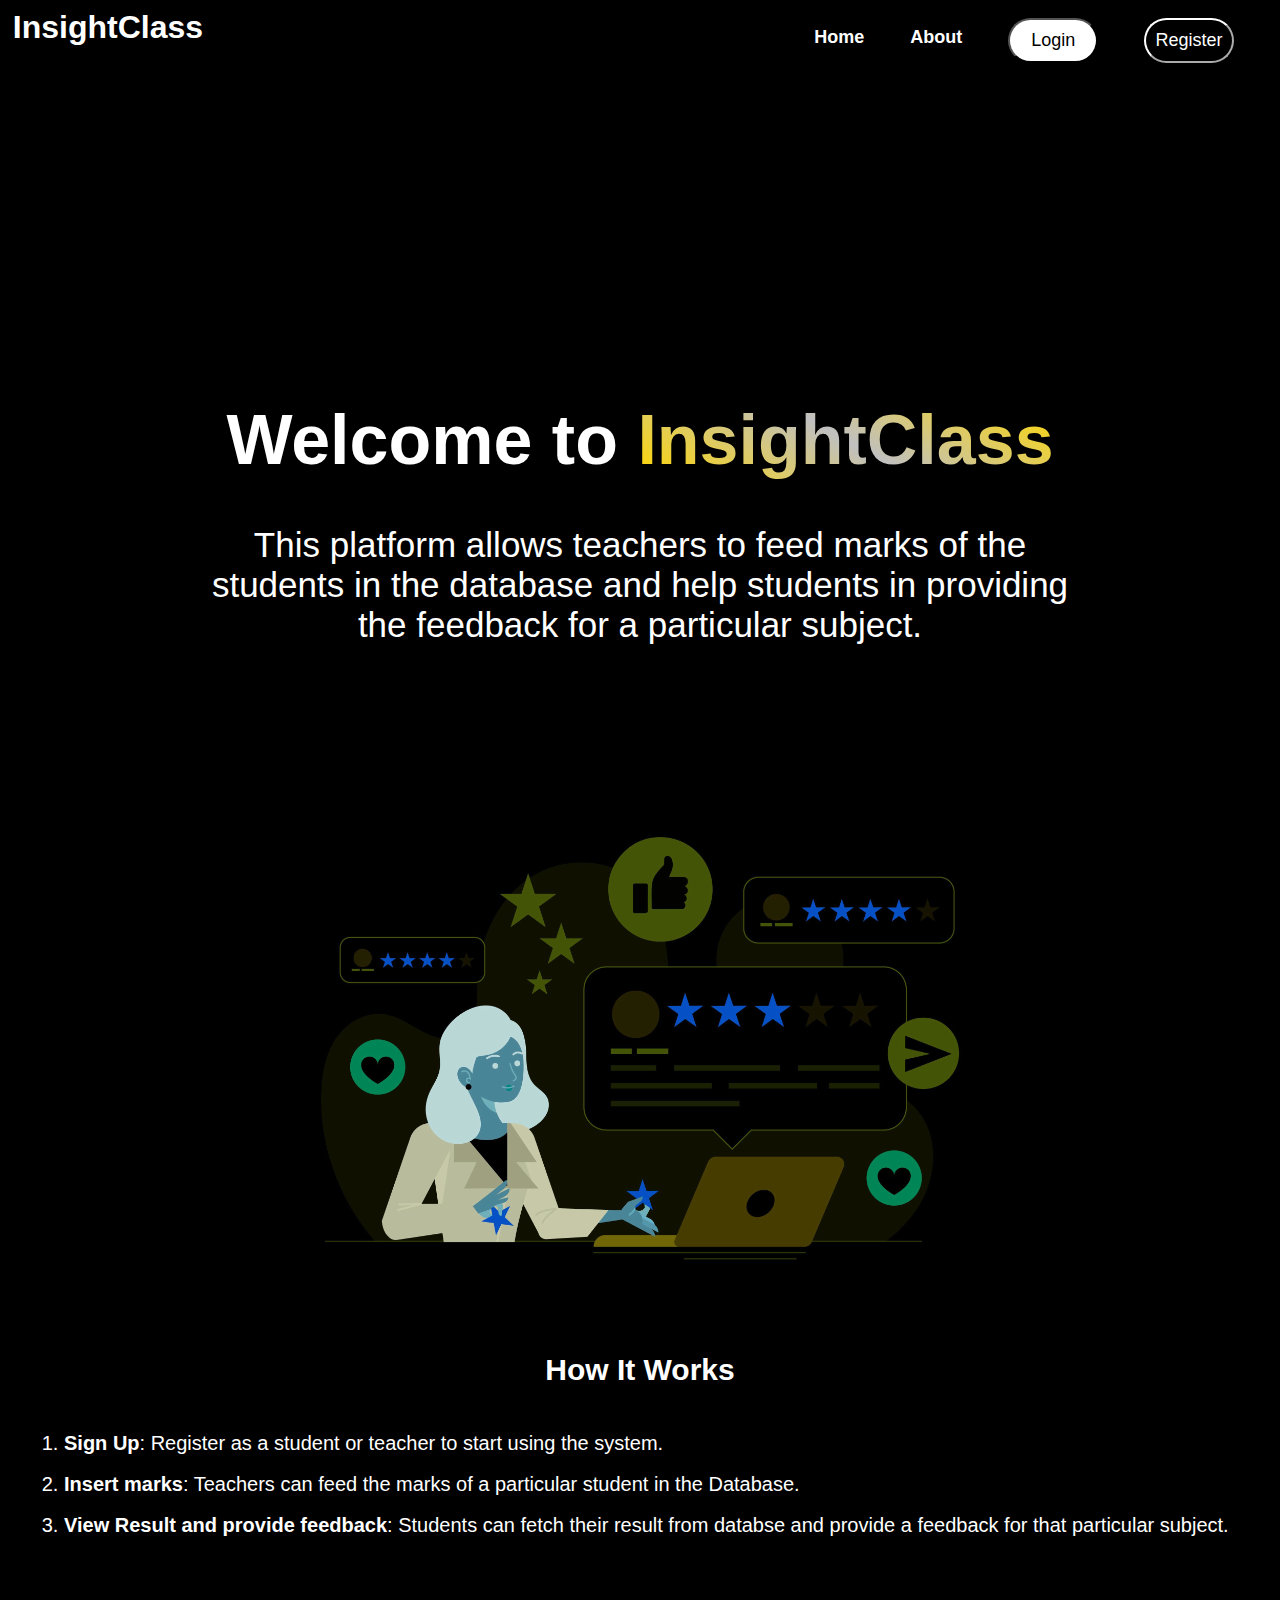
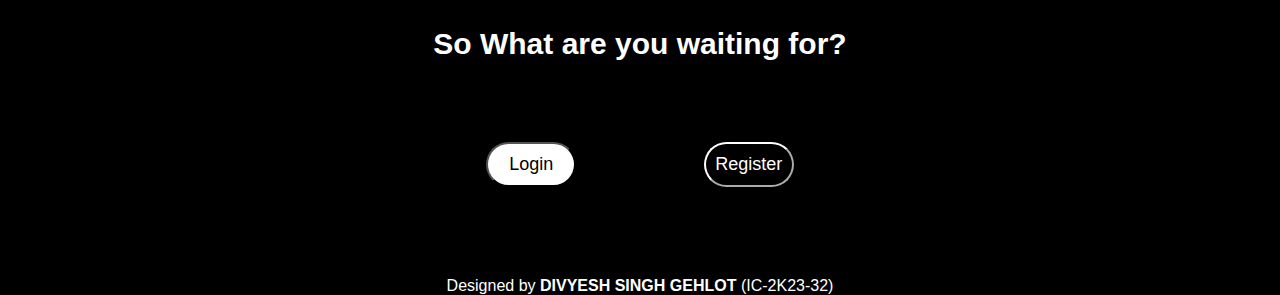
<file: homepage.html>
<!DOCTYPE html>
<html lang="en">
<head>
    <meta charset="UTF-8">
    <meta name="viewport" content="width=device-width, initial-scale=1.0">
    <title>InsightClass</title>
    <link rel="stylesheet" href="style.css">
</head>
<body>
    <div class="section-1">
        <div class="container">
            <div class="navbar">
                <div class="logo">
                    <h1 class="logo-text">InsightClass</h1>
                </div>
                <div class="nav-links">
                    <ul><a href="homepage.html">Home</a></ul>
                    <ul>About</ul>
                    <button class="login"><a href="Registration and login Files/login-s.php">Login</a></button>
                    <button class="register"><a href="Registration and login Files/registeration-s.php">Register</a></button>
                </div>
            </div>
        </div>
    </div>
    <div class="section-2">
        <h1>Welcome to <span class="sec2-imp-text">InsightClass</span></h1>
        <p>This platform allows teachers to feed marks of the students in the database and help students in providing the feedback for a particular subject.</p>
    </div>
    <img class="img1" src="Assets/Images/img1-homepage.jpg" alt="img1">

    <div class="section-3">
        <h2>How It Works</h2>
        <ol>
            <li><strong>Sign Up</strong>: Register as a student or teacher to start using the system.</li>
            <li><strong>Insert marks</strong>: Teachers can feed the marks of a particular student in the Database.</li>
            <li><strong>View Result and provide feedback</strong>: Students can fetch their result from databse and provide a feedback for that particular subject.<strong></strong></li>
        </ol>
    </div>
    <div class="section-4">
        <h2>So What are you waiting for?</h2>
        <div class="sec-4-buttons">
            <button class="login"><a href="Registration and login Files/login-s.php">Login</a></button>
            <button class="register"><a href="Registration and login Files/registeration-s.php">Register</a></button>
        </div>
    </div>
    <footer>
        <p>Designed by <strong>DIVYESH SINGH GEHLOT</strong> (IC-2K23-32)</p>
    </footer>
</body>
</html>
</file>
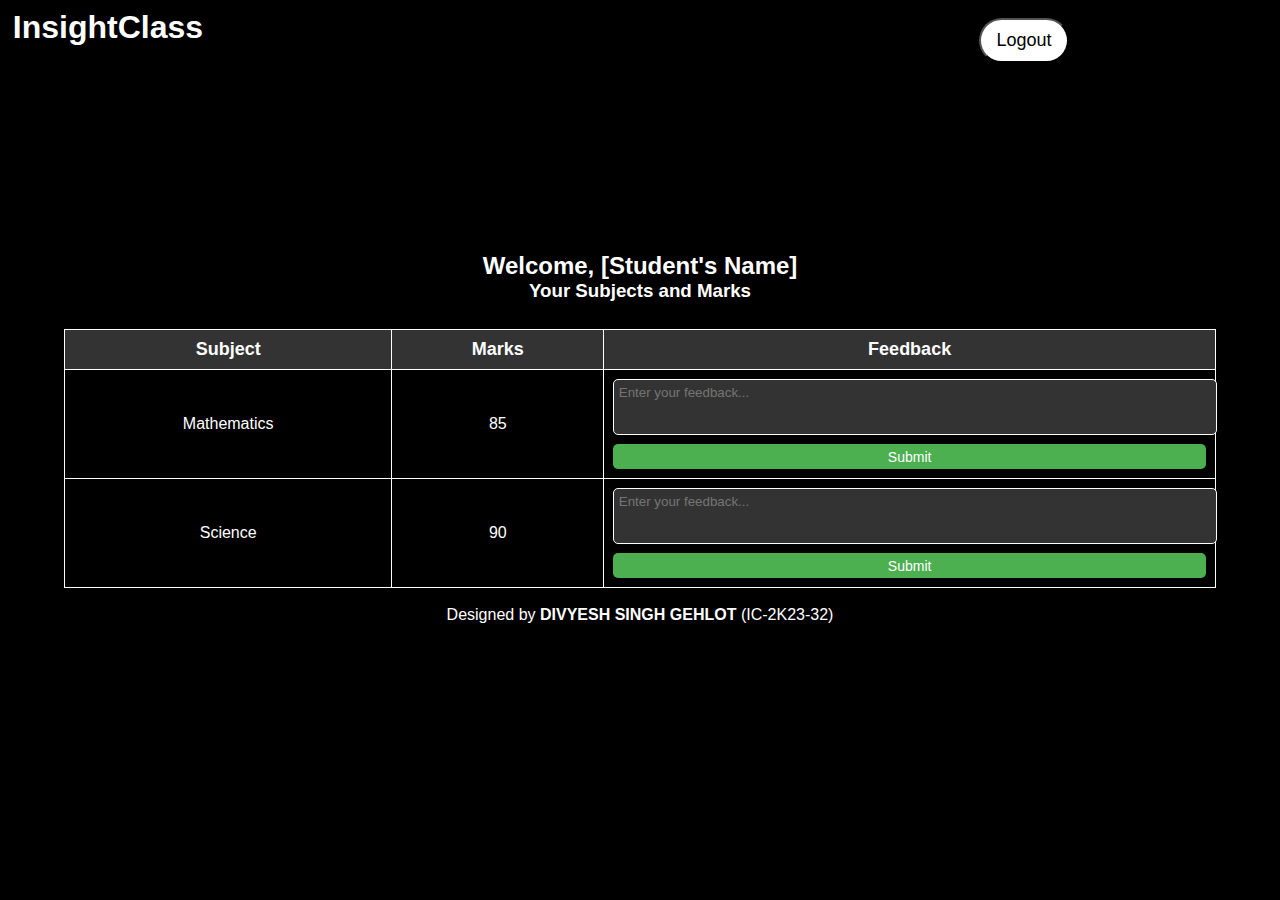
<file: Registration and login Files/dashboard-s.html>
<!DOCTYPE html>
<html lang="en">
<head>
    <meta charset="UTF-8">
    <meta name="viewport" content="width=device-width, initial-scale=1.0">
    <title>Student Dashboard - InsightClass</title>
    <link rel="stylesheet" href="../style.css">
</head>
<body>
    <div class="section-1">
        <div class="container">
            <div class="navbar">
                <div class="logo">
                    <h1 class="logo-text">InsightClass</h1>
                </div>
                <div class="nav-links">
                    <ul><button class="login">Logout</button></ul>
                </div>
            </div>
        </div>
    </div>

    <div class="dashboard-container">
        <h2>Welcome, [Student's Name]</h2>
        <h3>Your Subjects and Marks</h3>

        <!-- Subjects and Marks Table -->
        <table class="marks-table">
            <thead>
                <tr>
                    <th>Subject</th>
                    <th>Marks</th>
                    <th>Feedback</th>
                </tr>
            </thead>
            <tbody>
                <!-- Example Row -->
                <tr>
                    <td>Mathematics</td>
                    <td>85</td>
                    <td>
                        <form action="submit_feedback.php" method="POST" class="feedback-form">
                            <input type="hidden" name="subject" value="Mathematics">
                            <textarea name="feedback" placeholder="Enter your feedback..." required></textarea>
                            <button type="submit" class="feedback-button">Submit</button>
                        </form>
                    </td>
                </tr>
                <!-- Additional rows for other subjects can be added similarly -->
                <tr>
                    <td>Science</td>
                    <td>90</td>
                    <td>
                        <form action="submit_feedback.php" method="POST" class="feedback-form">
                            <input type="hidden" name="subject" value="Science">
                            <textarea name="feedback" placeholder="Enter your feedback..." required></textarea>
                            <button type="submit" class="feedback-button">Submit</button>
                        </form>
                    </td>
                </tr>
            </tbody>
        </table>
    </div>

    <footer class="dashboard-footer">
        <p>Designed by <strong>DIVYESH SINGH GEHLOT</strong> (IC-2K23-32)</p>
    </footer>
</body>
</html>
</file>
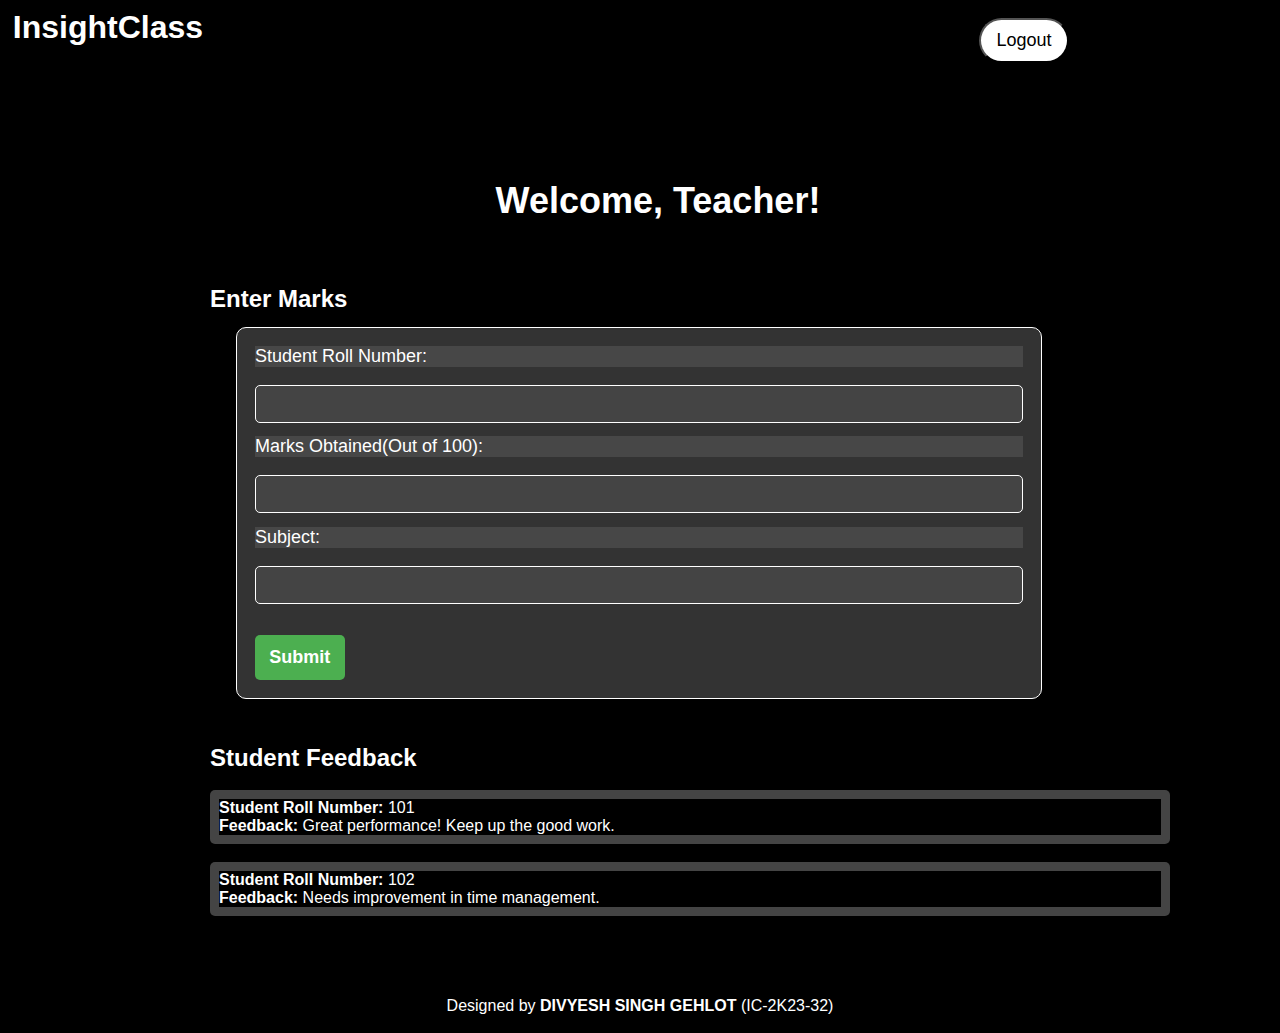
<file: Registration and login Files/dashboard-t.html>
<!DOCTYPE html>
<html lang="en">
<head>
    <meta charset="UTF-8">
    <meta name="viewport" content="width=device-width, initial-scale=1.0">
    <title>Teacher Dashboard - InsightClass</title>
    <link rel="stylesheet" href="../style.css">
</head>
<body>
    <div class="section-1">
        <div class="container">
            <div class="navbar">
                <div class="logo">
                    <h1 class="logo-text">InsightClass</h1>
                </div>
                <div class="nav-links">
                    <ul><a href="logout.php"><button class="login">Logout</button></a></ul>
                </div>
            </div>
        </div>
    </div>


        <div class="dashboard-content">
            <h2>Welcome, Teacher!</h2>
            <div class="marks-form">
                <h3>Enter Marks</h3>
                <form action="submit-marks.php" method="POST" class="form">
                    <label for="studentRollNumber">Student Roll Number:</label>
                    <input type="text" id="studentRollNumber" name="studentRollNumber" required>

                    <label for="marks">Marks Obtained(Out of 100):</label>
                    <input type="number" id="marks" name="marks" required min="0" max="100">

                    <label for="subject">Subject:</label>
                    <input type="text" id="subject" name="subject" required>

                    <button type="submit" class="register">Submit</button>
                </form>
            </div>

            <div class="feedback-section">
                <h3>Student Feedback</h3>
                <div class="feedback">
                    <div class="feedback-item">
                        <p><strong>Student Roll Number:</strong> 101</p>
                        <p><strong>Feedback:</strong> Great performance! Keep up the good work.</p>
                    </div>
                    <div class="feedback-item">
                        <p><strong>Student Roll Number:</strong> 102</p>
                        <p><strong>Feedback:</strong> Needs improvement in time management.</p>
                    </div>
                    <!-- Add more feedback items as needed -->
                </div>
            </div>
        </div>
    </div>

    <footer class="registeration-t-footer">
        <p>Designed by <strong>DIVYESH SINGH GEHLOT</strong> (IC-2K23-32)</p>
    </footer>
</body>
</html>
</file>
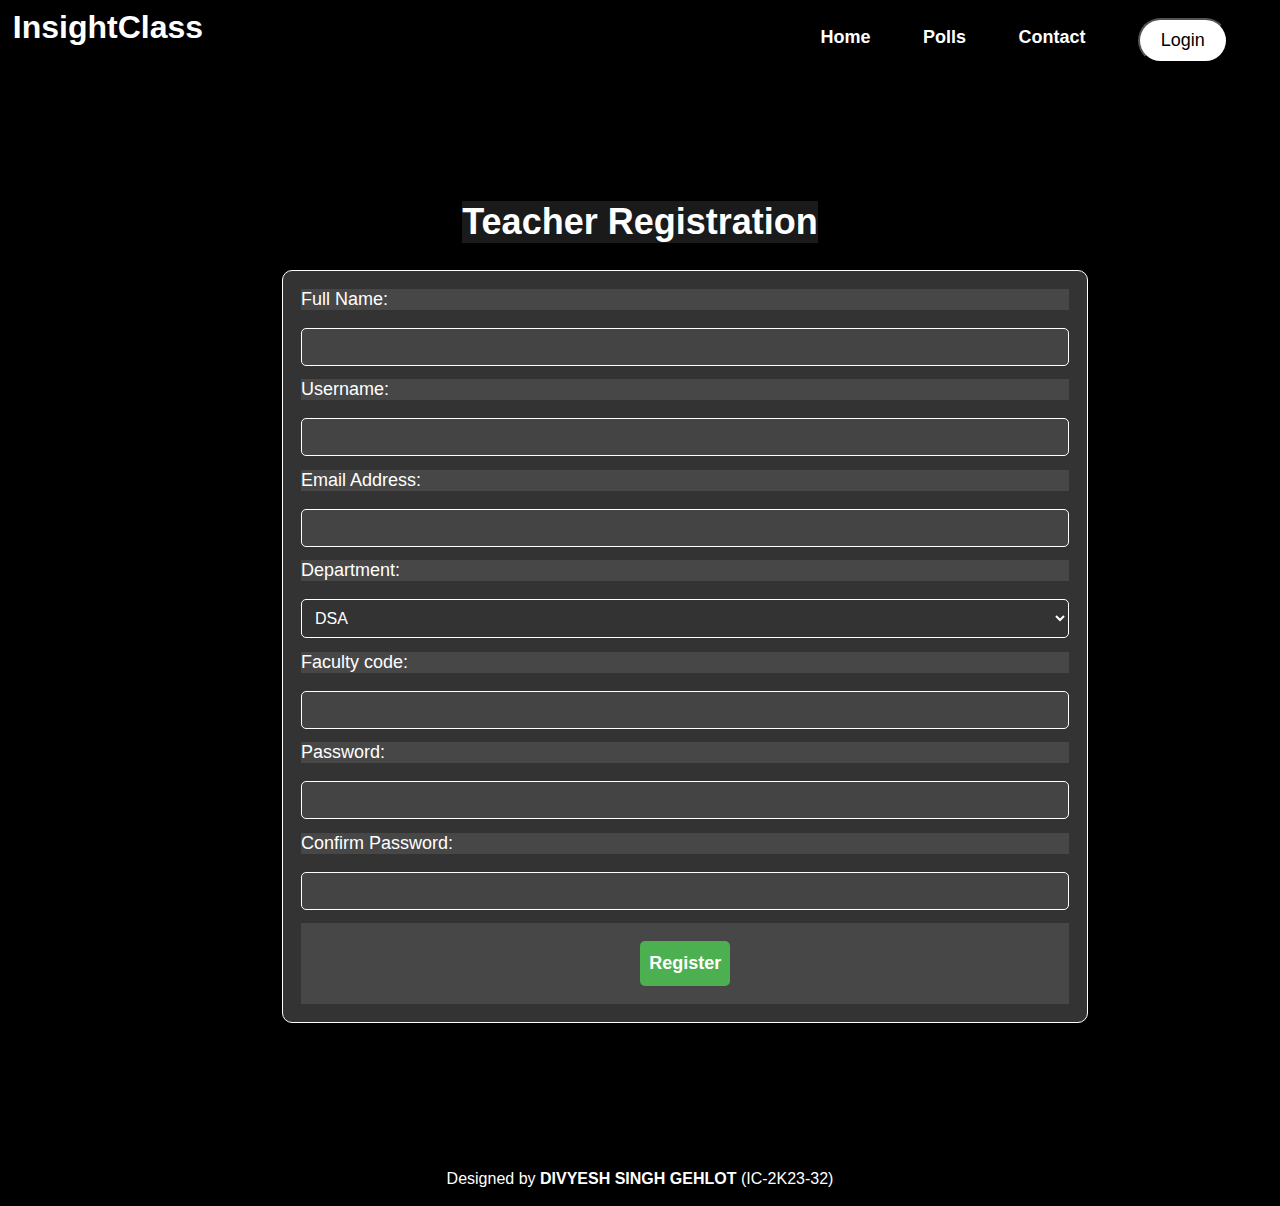
<file: Registration and login Files/registeration-t.html>
<!DOCTYPE html>
<html lang="en">
<head>
    <meta charset="UTF-8">
    <meta name="viewport" content="width=device-width, initial-scale=1.0">
    <title>Teacher Registration - InsightClass</title>
    <link rel="stylesheet" href="../style.css">
</head>
<body>
    <div class="section-1">
        <div class="container">
            <div class="navbar">
                <div class="logo">
                    <h1 class="logo-text">InsightClass</h1>
                </div>
                <div class="nav-links">
                    <ul>Home</ul>
                    <ul>Polls</ul>
                    <ul>Contact</ul>
                    <ul><button class="login">Login</button></ul>
                </div>
            </div>
        </div>
    </div>

    <div class="registration-form">
        <h2>Teacher Registration</h2>
        <form action="" method="POST" class="form">
            <!-- Basic Information -->
            <label for="fullName">Full Name:</label>
            <input type="text" id="fullName" name="fullName" required>
            
            <label for="username">Username:</label>
            <input type="text" id="username" name="username" required>
            
            <label for="email">Email Address:</label>
            <input type="email" id="email" name="email" required>

            <label for="department">Department:</label>
            <select id="department" name="department" required>
                <option value="DSA">DSA</option>
                <option value="DBMS">DBMS</option>
                <option value="Probablity and Statistics">Probablity and Statistics</option>
                <option value="Chemistry">Chemistry</option>
                <option value="Financial Accounting">Financial Accounting</option>
            </select>

            <label for="faculty_code">Faculty code:</label>
            <input type="text" id="faculty_code" name="faculty_code" required>
            
            <label for="password">Password:</label>
            <input type="password" id="password" name="password" required>
            
            <label for="confirmPassword">Confirm Password:</label>
            <input type="password" id="confirmPassword" name="confirmPassword" required>
            <div class="button-teacher">
            <button type="submit" class="register">Register</button>
        </div>
        </form>
    </div>

    <footer class="registeration-t-footer">
        <p>Designed by <strong>DIVYESH SINGH GEHLOT</strong> (IC-2K23-32)</p>
    </footer>
</body>
</html>
</file>
<file: style.css>
/* Homepage */
@import url('https://fonts.googleapis.com/css2?family=Sour+Gummy:ital,wght@0,100..900;1,100..900&display=swap');
* {
    margin: 0;
    padding: 0;
    color: white;
    font-family: 'Segoe UI', Tahoma, Geneva, Verdana, sans-serif;
    background: black;
}
a{
    background-color: none;
    text-decoration: none;
}
.container{
    width:100vw;
    height:6vh;
    padding: 1vh 0vw;
    margin-bottom: 20vh;
}
.navbar{
    display: flex;
    flex-wrap: wrap;
    align-content: center;
    justify-content: space-between;
}

.logo-text{
    padding-left: 1vw;
}
.nav-links{
    display: flex;
    flex-wrap: wrap;
    align-content: center;
    justify-content: space-evenly;
    gap:-1vw;
    font-size: 18px;
    width: 40vw;
    padding-top: 2vh;
    font-weight: 600;
}

.login{
    background-color: white;
    border-radius: 150px;
    color:black;
    margin-top: -1vh;
    width:7vw;
    height:5vh;
    font-size: 18px;
}
.login a{
    background-color: white;
    color: black;
}
.register{
    background-color: none;
    border-radius: 150px;
    border-color: white;
    color:white;
    margin-top: -1vh;
    width:7vw;
    height:5vh;
    font-size: 18px;
}

.section-2{
    display: flex;
    flex-direction: column;
    justify-content: col;
    height: 60vh;
    width: 100vw;
    justify-content: center;
    align-items: center;
}

.section-2 h1{
    font-size: 70px;
    margin-bottom: 5vh;
}
.sec2-imp-text{
    -webkit-text-fill-color: transparent;
    background: linear-gradient(30deg ,  gold , silver , gold);
    background-clip: text;
}
.section-2 p{
    font-size: 35px;
    text-align: center;
    width: 70vw;
}

.section-3 h2{
    font-size: 30px;
    text-align: center;
    margin-bottom: 5vh;
}

.section-3 li{
    font-size: 20px;
    margin-left: 5vw;
    margin-top: 1vh;
    margin-bottom: 2vh;
}
.img1{
    width: 60vw;
    margin: 0vh 20vw auto;
    margin-bottom: 5vh;
    filter: invert();
}
.section-4 h2{
    font-size: 30px;
    text-align: center;
    margin-top: 10vh;
    margin-bottom: 5vh;
}
.sec-4-buttons{
    margin-top: 10vh;
    margin-bottom: 10vh;
    display: flex;
    justify-content: center;
    align-items: center;
    gap:10vw;
}
footer{
    text-align: center;
}

/* CSS for Teacher's Registeration form */

.registration-form{
    display: flex;
    flex-direction: column;
    align-items: center;
    justify-content: center;
    height: 80vh;
    color: white;
    margin-bottom: 20vh;
}

.registration-form h2{
    background-color: rgba(255, 255, 255, 0.1);
    font-size: 36px;
    margin-bottom: 3vh;
    text-align: center;
}

.form {
    display: flex;
    flex-direction: column;
    width: 60vw;
    gap: 1.5vh;
    padding: 2vh;
    border: 1px solid white;
    border-radius: 10px;
    background-color: none;
}

.form label {
    background-color: rgba(255, 255, 255, 0.1);
    font-size: 18px;
    margin-bottom: 0.5vh;
}

.form input,
.form select {
    padding: 1vh;
    border-radius: 5px;
    border: 1px solid white;
    background-color: #333;
    color: white;
    font-size: 16px;
}

.form input::placeholder {
    color: #ddd;
}

.form button {
    background-color: #4CAF50;
    color: white;
    font-size: 18px;
    font-weight: bold;
    
    padding-top: 1vh;
    padding-bottom: 1vh;
    border: none;
    border-radius: 5px;
    cursor: pointer;
    margin-top: 2vh;
    transition: background-color 0.3s;
}

.form button:hover {
    background-color: #45a049;
}

.registeration-t-footer {
    text-align: center;
    margin-top: 3vh;
    padding: 2vh;
    font-size: 16px;
}
.button-teacher{
    display: flex;
    justify-content: center;
    align-items: center;
    background-color: rgba(255, 255, 255, 0.1);
    padding-bottom: 2vh;
}
.extras{
    height: 7vh;
    width: inherit;
}
.form h4{
    padding-bottom: 1vh;
    margin-right: 1vh;
    background-color: inherit;
}
.extras h4 a{
    color: gold;
    background-color: inherit;
}


/* Student registeration */

.registration-form{
    display: flex;
    flex-direction: column;
    align-items: center;
    justify-content: center;
    height: 80vh;
    color: white;
    margin-bottom: 20vh;
}

.registration-form h2{
    background-color: rgba(255, 255, 255, 0.1);
    font-size: 36px;
    margin-bottom: 3vh;
    text-align: center;
}

.form {
    display: flex;
    flex-direction: column;
    width: 60vw;
    gap: 1.5vh;
    padding: 2vh;
    border: 1px solid white;
    border-radius: 10px;
    background-color: none;
}

.form label {
    background-color: rgba(255, 255, 255, 0.1);
    font-size: 18px;
    margin-bottom: 0.5vh;
}

.form input {
    padding: 1vh;
    border-radius: 5px;
    border: 1px solid white;
    background-color: #333;
    color: white;
    font-size: 16px;
}

.form input::placeholder {
    color: #ddd;
}

.form button {
    background-color: #4CAF50;
    color: white;
    font-size: 18px;
    font-weight: bold;
    
    padding-top: 1vh;
    padding-bottom: 1vh;
    border: none;
    border-radius: 5px;
    cursor: pointer;
    margin-top: 2vh;
    transition: background-color 0.3s;
}

.form button:hover {
    background-color: #45a049;
}

.registeration-s-footer {
    text-align: center;
    margin-top: 3vh;
    padding: 2vh;
    font-size: 16px;
}

.button-student{
    display: flex;
    justify-content: center;
    align-items: center;
    background-color: rgba(255, 255, 255, 0.1);
    padding-bottom: 2vh;
}

.extras h4 a{
    color: gold;
    background-color: inherit;
}


/* Student Login Form */
.login-form {
    display: flex;
    flex-direction: column;
    align-items: center;
    justify-content: center;
    height: 80vh;
    color: white;
    margin-bottom: 20vh;
}

.login-form h2 {
    background-color: rgba(255, 255, 255, 0.1);
    font-size: 36px;
    margin-bottom: 3vh;
    text-align: center;
}

.form label {
    background-color: rgba(255, 255, 255, 0.1);
    font-size: 18px;
    margin-bottom: 0.5vh;
}

.form input {
    padding: 1vh;
    border-radius: 5px;
    border: 1px solid white;
    background-color: #333;
    color: white;
    font-size: 16px;
}

.form input::placeholder {
    color: #ddd;
}

.button-student {
    display: flex;
    justify-content: center;
    align-items: center;
    background-color: rgba(255, 255, 255, 0.1);
    padding-bottom: 2vh;
}

.register-button {
    background-color: #4CAF50;
    color: white;
    font-size: 18px;
    font-weight: bold;
    padding-top: 1vh;
    padding-bottom: 1vh;
    border: none;
    border-radius: 5px;
    cursor: pointer;
    margin-top: 2vh;
    transition: background-color 0.3s;
}

.register-button:hover {
    background-color: #45a049;
}

.login-footer {
    text-align: center;
    margin-top: 3vh;
    padding: 2vh;
    font-size: 16px;
}

/* Student Dashboard */

.dashboard-container {
    display: flex;
    flex-direction: column;
    align-items: center;
    justify-content: center;
    color: white;
    margin-top: 5vh;
    width: 100vw;
}

.dashboard-container .form{
    margin:auto;
}

.dashboard-s-h2{
    font-size: 50px;
    margin-bottom: 5vh;
    margin-top: -10vh;
}
.dashboard-s-h3{
    font-size: 30px;
    margin-bottom: 5vh;
    margin-top: 5vh;
}

.s-dashboard-buttons{
    display:flex;
    gap: 30vw;
    align-items: center;
    justify-content: center;
}

.marks-table {
    width: 90%;
    border-collapse: collapse;
    margin-top: 3vh;
    background-color: rgba(255, 255, 255, 0.1);
}

.marks-table th, .marks-table td {
    padding: 1vh;
    border: 1px solid white;
    text-align: center;
}

.marks-table th {
    font-size: 18px;
    background-color: #333;
}

.feedback-form {
    display: flex;
    flex-direction: column;
    gap: 1vh;
}

.feedback-form textarea {
    resize: none;
    width: 100%;
    height: 5vh;
    padding: 0.5vh;
    border-radius: 5px;
    border: 1px solid white;
    background-color: #333;
    color: white;
}

.feedback-button {
    background-color: #4CAF50;
    color: white;
    border: none;
    padding: 0.5vh 2vh;
    font-size: 14px;
    cursor: pointer;
    border-radius: 5px;
    transition: background-color 0.3s;
}

.feedback-button:hover {
    background-color: #45a049;
}

.dashboard-footer {
    text-align: center;
    padding: 2vh;
    font-size: 16px;
}





/* Teacher's Dashboard */
.dashboard-container {
    display: flex;
    margin-top: 3vh;
    justify-content: center;
    align-items: center;
}

.dashboard-content {
    width: 100%;
    padding: 2vh;
    display: flex;
    flex-direction: column;
    align-items: center;
    justify-content: center;
}

.dashboard-content h2 {
    font-size: 36px;
    text-align: center;
    margin-top: -10vh;
    margin-bottom: 2vh;
}

.marks-form,
.feedback-section {
    width: 80vw;
    margin:5vh 10vw auto;
}

.marks-form h3, .feedback-section h3 {
    margin-left: 5vw;
    font-size: 24px;
    margin-bottom: 1.5vh;
}

.form {
    margin-left: 10vh;
    display: flex;
    flex-direction: column;
    gap: 1.5vh;
    padding: 2vh;
    border: 1px solid white;
    border-radius: 10px;
    background-color: #333;
}

.form label {
    font-size: 18px;
}

.form input {
    padding: 1vh;
    border-radius: 5px;
    border: 1px solid white;
    background-color: #444;
    color: white;
    font-size: 16px;
}

.form input::placeholder {
    color: #ddd;
}

.form button {
    background-color: #4CAF50;
    color: white;
    font-size: 18px;
    font-weight: bold;
    padding: 1vh;
    border: none;
    border-radius: 5px;
    cursor: pointer;
    transition: background-color 0.3s;
}

.form button:hover {
    background-color: #45a049;
}

/* Feedback section */
.feedback {
    margin-left: 5vw;
    margin-top: 2vh;
}

.feedback-item {
    margin-bottom: 2vh;
    padding: 1vh;
    background-color: #444;
    border-radius: 5px;
}

.feedback-item p {
    font-size: 16px;
}

.registeration-t-footer {
    text-align: center;
    margin-top: 3vh;
    padding: 2vh;
    font-size: 16px;
}
</file>
